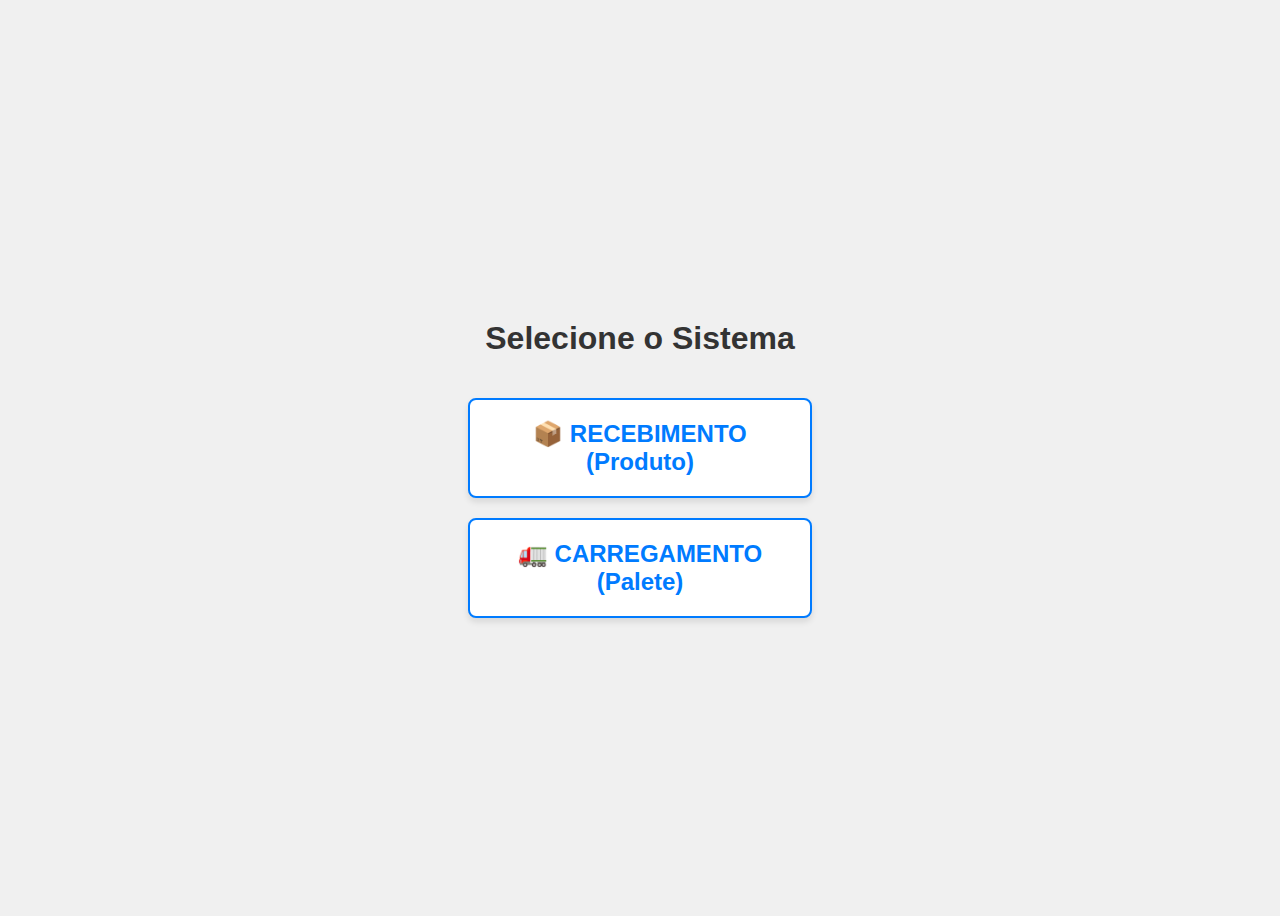
<file: index.html>
<!DOCTYPE html>
<html lang="pt-br">
<head>
    <meta charset="UTF-8">
    <meta name="viewport" content="width=device-width, initial-scale=1.0">
    <title>Central de Etiquetas</title>
    <style>
        body { font-family: sans-serif; display: flex; flex-direction: column; align-items: center; justify-content: center; height: 100vh; background: #f0f0f0; gap: 20px; }
        h1 { color: #333; }
        .menu-btn {
            display: block; width: 300px; padding: 20px; text-align: center;
            background: white; border: 2px solid #007bff; color: #007bff;
            text-decoration: none; font-size: 1.5rem; font-weight: bold; border-radius: 8px;
            transition: 0.2s; box-shadow: 0 4px 6px rgba(0,0,0,0.1);
        }
        .menu-btn:hover { background: #007bff; color: white; transform: translateY(-2px); }
    </style>
</head>
<body>
    <h1>Selecione o Sistema</h1>
    <a href="Recebimento/" class="menu-btn">📦 RECEBIMENTO (Produto)</a>
    <a href="Carregamento/" class="menu-btn">🚛 CARREGAMENTO (Palete)</a>
</body>
</html>
</file>
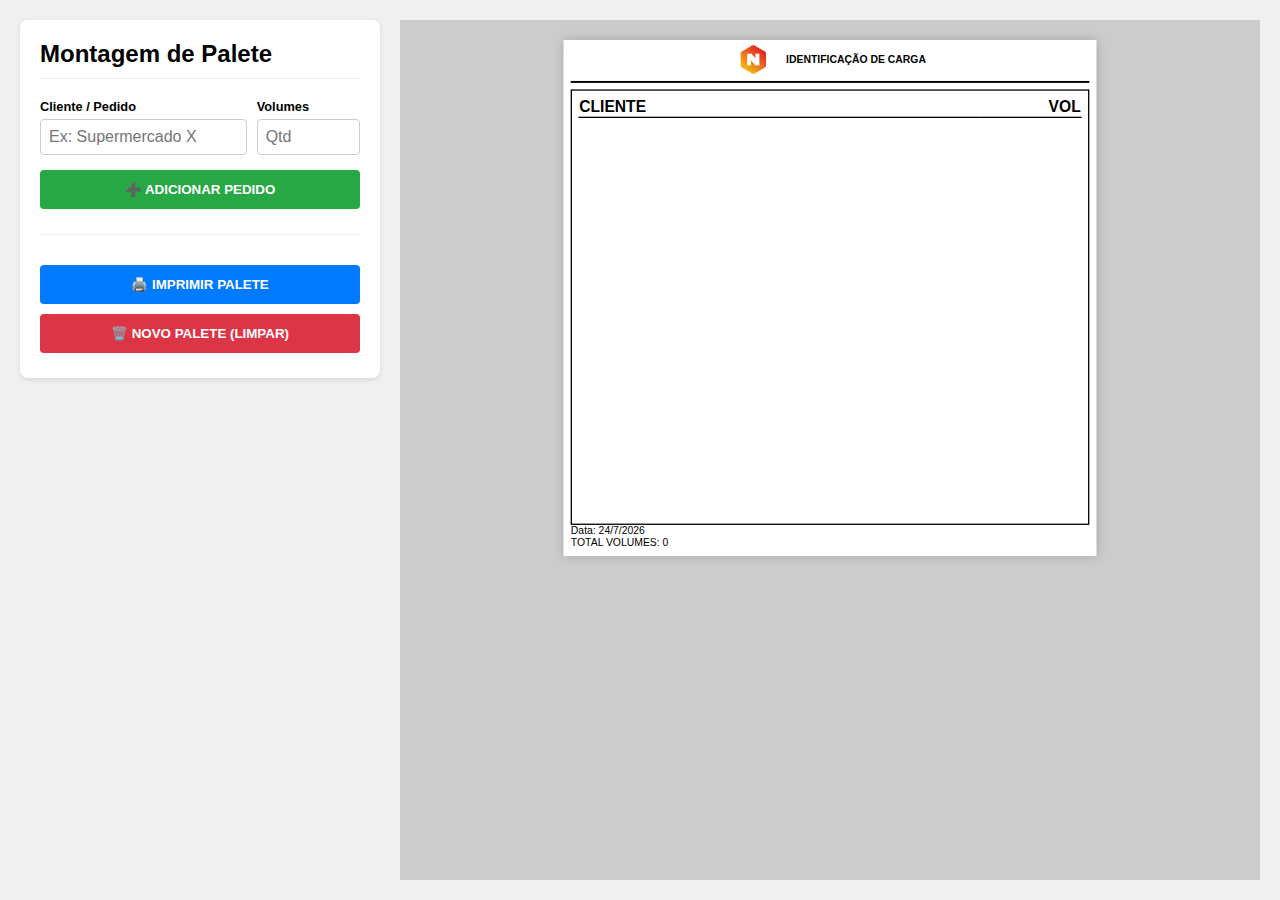
<file: Carregamento/index.html>
<!DOCTYPE html>
<html lang="pt-br">
<head>
    <meta charset="UTF-8">
    <meta name="viewport" content="width=device-width, initial-scale=1.0">
    <title>Etiqueta de Carregamento (Palete)</title>
    <link rel="stylesheet" href="styles_carregamento.css" />
    <!-- <style>
        /* --- ESTILOS GERAIS --- */
        body { font-family: sans-serif; display: flex; gap: 20px; padding: 20px; background: #f0f0f0; height: 100vh; margin: 0; box-sizing: border-box;}
        
        /* PAINEL DE CONTROLE */
        .controls { 
            background: white; padding: 20px; border-radius: 8px; 
            box-shadow: 0 2px 5px rgba(0,0,0,0.1); 
            width: 320px; min-width: 320px; flex-shrink: 0; height: fit-content; 
        }
        .controls h2 { margin-top: 0; border-bottom: 1px solid #eee; padding-bottom: 10px; }
        
        .input-row { display: flex; gap: 10px; margin-bottom: 15px; }
        .input-group { flex: 1; }
        .input-group.large { flex: 2; }
        
        .input-group label { display: block; font-size: 0.8rem; font-weight: bold; margin-bottom: 5px; }
        .input-group input { width: 100%; padding: 8px; box-sizing: border-box; border: 1px solid #ccc; border-radius: 4px; font-size: 1rem; }
        
        button { 
            border: none; padding: 12px; border-radius: 4px; cursor: pointer; font-weight: bold; width: 100%; margin-bottom: 5px; color: white;
        }
        .btn-add { background: #28a745; }
        .btn-add:hover { background: #218838; }
        
        .btn-print { background: #007bff; margin-top: 20px;}
        .btn-print:hover { background: #0056b3; }
        
        .btn-clear { background: #dc3545; margin-top: 5px; }
        .btn-clear:hover { background: #c82333; }

        /* LISTA DE PEDIDOS NO PAINEL (Feedback Visual) */
        .mini-list { margin-top: 20px; border-top: 1px solid #eee; padding-top: 10px; max-height: 200px; overflow-y: auto; }
        .mini-item { display: flex; justify-content: space-between; font-size: 0.9rem; padding: 5px 0; border-bottom: 1px dashed #eee; }
        .mini-item button { width: auto; padding: 2px 6px; font-size: 0.7rem; margin: 0; background: #999; }

        /* --- PREVIEW E IMPRESSÃO (A4 PAISAGEM) --- */
        .preview-area { 
            flex-grow: 1; background: #ccc; 
            display: flex; justify-content: center; align-items: flex-start; 
            overflow: auto; padding: 20px;
        }

        .etiqueta {
            background: white;
            width: 29.7cm; height: 21cm;
            padding: 15mm;
            box-sizing: border-box;
            display: flex; flex-direction: column;
            box-shadow: 0 0 15px rgba(0,0,0,0.2);
            
            /* Zoom para caber na tela */
            transform: scale(0.65); transform-origin: top center;
        }

        /* LAYOUT DA ETIQUETA */
        .header { 
            text-align: center; border-bottom: 3px solid #000; 
            padding-bottom: 10px; margin-bottom: 10px; display: flex; align-items: center; justify-content: center;
        }
        .header img { height: 60px; margin-right: 20px; }
        .header h1 { margin: 0; font-size: 2rem; text-transform: uppercase; }

        /* CONTAINER DA LISTA (Onde a mágica do resize acontece) */
        .lista-container {
            flex-grow: 1; /* Ocupa todo o espaço disponível */
            border: 2px solid #000;
            padding: 10px;
            overflow: hidden; /* Esconde se vazar (o JS vai impedir que vaze) */
            display: flex;
            flex-direction: column;
        }

        /* A TABELA DE PEDIDOS NA ETIQUETA */
        .pedidos-table { width: 100%; border-collapse: collapse; }
        .pedidos-table th { text-align: left; border-bottom: 2px solid #000; font-size: 1.5rem; }
        .pedidos-table td { border-bottom: 1px solid #ccc; padding: 5px 0; }
        
        /* Classes de fonte que serão ajustadas pelo JS */
        .row-cliente { font-weight: bold; font-size: 3rem; text-transform: uppercase; }
        .row-vol { font-weight: bold; font-size: 3rem; text-align: right; }

        /* RODAPÉ TOTALIZADOR */
        .footer { 
            margin-top: 10px; border-top: 3px solid #000; padding-top: 10px;
            display: flex; justify-content: space-between; align-items: center;
        }
        .total-box { font-size: 1.5rem; font-weight: bold; text-transform: uppercase; }
        .total-number { font-size: 3rem; font-weight: 900; margin-left: 10px; }

        /* --- IMPRESSÃO --- */
        @media print {
            body { background: white; margin: 0; padding: 0; height: 100vh; width: 100vw; overflow: hidden; }
            .controls, .preview-area { display: none; } /* Esconde painel e container cinza */
            
            .preview-area { display: block !important; padding: 0; margin: 0; } /* Mostra só o wrapper */
            
            .etiqueta {
                position: fixed; top: 0; left: 0; margin: 0;
                transform: none; box-shadow: none; border: none;
                width: 29.7cm; height: 21cm;
            }
        }
    </style> -->
</head>
<body>

    <div class="controls">
        <h2>Montagem de Palete</h2>
        
        <div class="input-row">
            <div class="input-group large">
                <label>Cliente / Pedido</label>
                <input type="text" id="inCliente" placeholder="Ex: Supermercado X" onkeypress="handleEnter(event)">
            </div>
            <div class="input-group">
                <label>Volumes</label>
                <input type="number" id="inQtd" placeholder="Qtd" onkeypress="handleEnter(event)">
            </div>
        </div>

        <button class="btn-add" onclick="adicionarPedido()">➕ ADICIONAR PEDIDO</button>
        
        <div class="mini-list" id="miniList">
            </div>

        <button class="btn-print" onclick="window.print()">🖨️ IMPRIMIR PALETE</button>
        <button class="btn-clear" onclick="limparTudo()">🗑️ NOVO PALETE (LIMPAR)</button>
    </div>

    <div class="preview-area">
        <div class="etiqueta" id="etiquetaA4">
            
            <div class="header">
                <img src="../Recebimento/logo.png" alt="Logo">
                <h1>Identificação de Carga</h1>
            </div>

            <div class="lista-container" id="listaContainer">
                <table class="pedidos-table" id="tabelaPedidos">
                    <thead>
                        <tr>
                            <th style="width: 80%">CLIENTE</th>
                            <th style="width: 20%; text-align: right;">VOL</th>
                        </tr>
                    </thead>
                    <tbody id="tabelaBody">
                        </tbody>
                </table>
            </div>

            <div class="footer">
                <div class="total-box">Data: <span id="dataHoje"></span></div>
                <div class="total-box">
                    TOTAL VOLUMES: <span class="total-number" id="totalVol">0</span>
                </div>
            </div>

        </div>
    </div>
    <script src="script.js"></script>

    <!-- <script>
        let pedidos = [];

        // Inicializa data
        const hoje = new Date();
        document.getElementById('dataHoje').innerText = `${hoje.getDate()}/${hoje.getMonth()+1}/${hoje.getFullYear()}`;

        function handleEnter(e) {
            if (e.key === 'Enter') adicionarPedido();
        }

        function adicionarPedido() {
            const cliente = document.getElementById('inCliente').value.toUpperCase();
            const qtd = parseInt(document.getElementById('inQtd').value);

            if (!cliente || !qtd) {
                alert("Preencha o cliente e a quantidade!");
                return;
            }

            // Adiciona ao array
            pedidos.push({ cliente, qtd });

            // Limpa inputs e foca no cliente para o próximo
            document.getElementById('inCliente').value = "";
            document.getElementById('inQtd').value = "";
            document.getElementById('inCliente').focus();

            renderizar();
        }

        function renderizar() {
            const tbody = document.getElementById('tabelaBody');
            const miniList = document.getElementById('miniList');
            const totalEl = document.getElementById('totalVol');
            
            tbody.innerHTML = "";
            miniList.innerHTML = "";
            let total = 0;

            // Renderiza na Etiqueta (Tabela)
            pedidos.forEach((p, index) => {
                total += p.qtd;
                
                // Linha na Etiqueta
                const tr = document.createElement('tr');
                tr.innerHTML = `
                    <td class="row-cliente">${p.cliente}</td>
                    <td class="row-vol">${p.qtd}</td>
                `;
                tbody.appendChild(tr);

                // Linha no Painel (Mini lista com botão de remover)
                const miniItem = document.createElement('div');
                miniItem.className = 'mini-item';
                miniItem.innerHTML = `
                    <span>${p.cliente} (${p.qtd})</span>
                    <button onclick="removerPedido(${index})">X</button>
                `;
                miniList.appendChild(miniItem);
            });

            totalEl.innerText = total;

            // --- LÓGICA DE AUTO-RESIZE ---
            ajustarFonte();
        }

        function removerPedido(index) {
            pedidos.splice(index, 1);
            renderizar();
        }

        function limparTudo() {
            if(confirm("Tem certeza que quer limpar toda a lista?")) {
                pedidos = [];
                renderizar();
            }
        }

        // Função Mágica: Ajusta o tamanho da fonte para caber no container
        function ajustarFonte() {
            const container = document.getElementById('listaContainer');
            const table = document.getElementById('tabelaPedidos');
            const linhasCliente = document.querySelectorAll('.row-cliente');
            const linhasVol = document.querySelectorAll('.row-vol');
            
            // 1. Reseta para um tamanho grande inicial
            let fontSize = 4.0; // Começa com 4rem
            aplicarFonte(fontSize);

            // 2. Enquanto a tabela for maior que o container, diminui a fonte
            // container.clientHeight = altura disponível
            // table.scrollHeight = altura que o conteúdo quer ocupar
            while (table.scrollHeight > container.clientHeight && fontSize > 0.5) {
                fontSize -= 0.1; // Diminui de 0.1 em 0.1
                aplicarFonte(fontSize);
            }
        }

        function aplicarFonte(size) {
            const linhasCliente = document.querySelectorAll('.row-cliente');
            const linhasVol = document.querySelectorAll('.row-vol');
            
            linhasCliente.forEach(el => el.style.fontSize = size + "rem");
            linhasVol.forEach(el => el.style.fontSize = size + "rem");
        }
    </script> -->
</body>
</html>
</file>
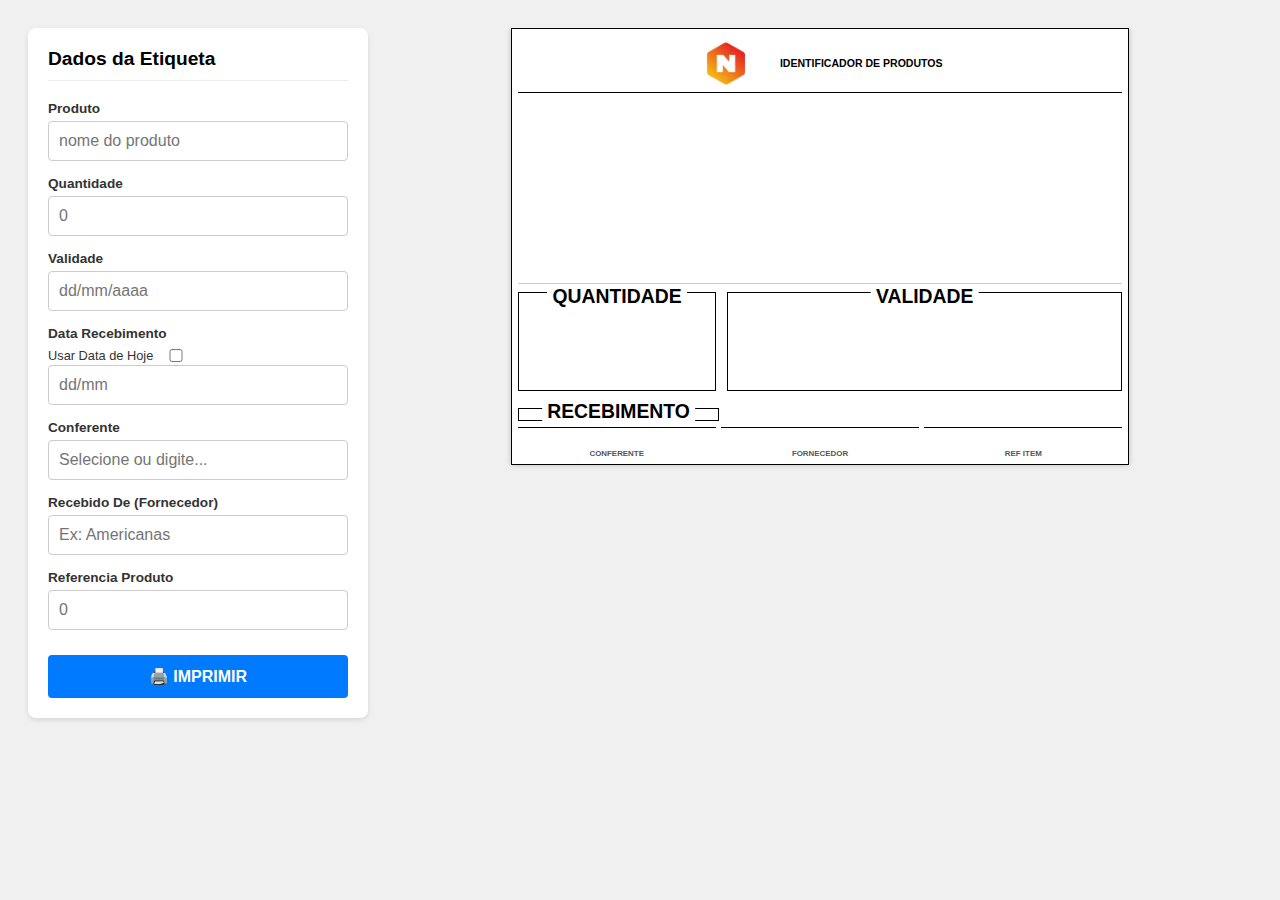
<file: Recebimento/index.html>
<!DOCTYPE html>
<html lang="pt-br">

<head>
  <meta charset="UTF-8">
  <meta name="viewport" content="width=device-width, initial-scale=1.0">
  <title>Gerador de Identificador de Produto</title>
  <link rel="stylesheet" href="styles_recebimento.css" />
</head>

<body>

  <div class="controls">
    <h2>Dados da Etiqueta</h2>

    <div class="input-group">
      <label>Produto</label>
      <input type="text" id="inProd" placeholder="nome do produto" oninput="updateLabel()">
    </div>

    <div class="input-group">
      <label>Quantidade</label>
      <input type="number" id="inQtd" placeholder="0" oninput="updateLabel()">
    </div>

    <div class="input-group">
      <label>Validade</label>
      <input type="text" id="inVal" maxlength="10" oninput="mascaraData(this); updateLabel()" placeholder="dd/mm/aaaa">
    </div>

    <div class="input-group">
      <label>Data Recebimento</label>
      <div class="checkbox-group">
        <label for="chkHoje">Usar Data de Hoje</label>
        <input type="checkbox" id="chkHoje" onchange="toggleDateMode()">
      </div>
      <input type="text" id="inRec" placeholder="dd/mm" oninput="updateLabel()">
    </div>

    <!-- teste nova implementação para campo de conferente -->

    <div class="input-group">
      <label>Conferente</label>
      <input type="text" id="inConf" list="listaConferentes" oninput="updateLabel()"
        placeholder="Selecione ou digite...">

      <datalist id="listaConferentes">
        <option value="JEFFERSON">
        <option value="EDVAN">
        <option value="LUCAS MARTINS">
        <option value="ALBANO">
      </datalist>
    </div>

    <div class="input-group">
      <label>Recebido De (Fornecedor)</label>
      <input type="text" id="inForn" placeholder="Ex: Americanas" oninput="updateLabel()">
    </div>

    <div class="input-group">
      <label>Referencia Produto</label>
      <input type="text" id="inRefItem" placeholder="0" oninput="updateLabel()">
    </div>

    <button onclick="window.print()">🖨️ IMPRIMIR</button>
  </div>

  <div class="preview-area">
    <div class="etiqueta">

      <div class="header">
        <img src="logo.png" alt="Logo">
        <div class="header-text">
          <h1>Identificador de Produtos</h1>
        </div>
      </div>

      <div class="produto-nome" id="outProd"></div>

      <div class="qtd-val">
        <div class="box" style="flex: 1;">
          <label>Quantidade</label>
          <div class="valor-gigante" id="outQtd"></div>
        </div>
        <div class="box" style="flex: 2;">
          <label>Validade</label>
          <div class="valor-gigante" id="outVal"></div>
        </div>
      </div>

      <div style="display: flex; gap: 10px; margin-top: 5px; margin-bottom: 12px;">
        <div class="box" style="width: 33%;">
          <label>Recebimento</label>
          <div class="valor-medio" id="outRec"></div>
        </div>
        <div style="flex-grow: 1;"></div>
      </div>

      <div class="footer">
        <div class="footer-item">
          <span id="outConf"></span>
          <label>Conferente</label>
        </div>
        <div class="footer-item">
          <span id="outForn"></span>
          <label>Fornecedor</label>
        </div>
        <div class="footer-item">
          <span id="outRefItem"></span>
          <label>Ref Item</label>
        </div>
      </div>

    </div>
  </div>
  <script src="script.js"></script>
</body>

</html>
</file>
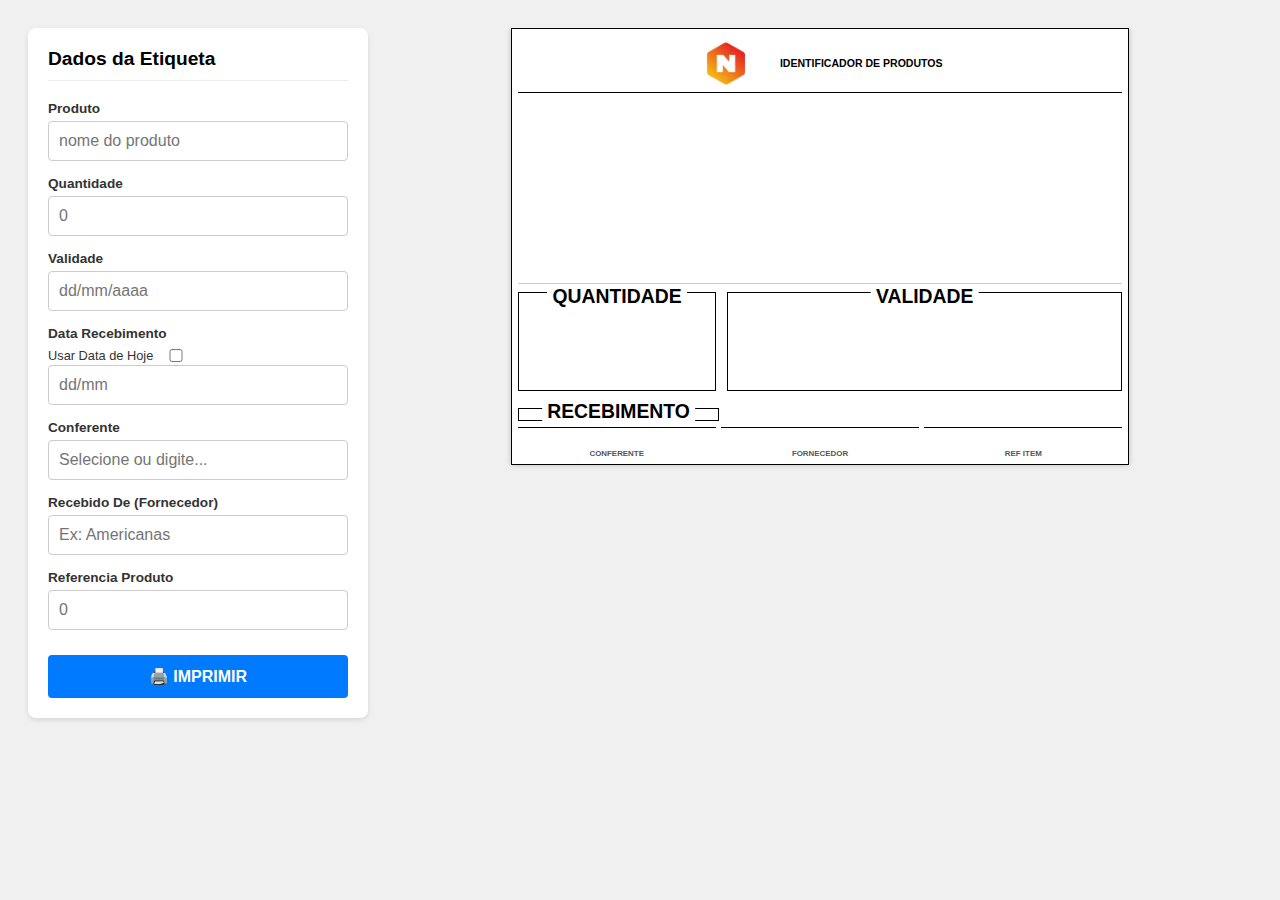
<file: Recebimento/recebimento.html>
<!DOCTYPE html>
<html lang="pt-br">

<head>
  <meta charset="UTF-8">
  <meta name="viewport" content="width=device-width, initial-scale=1.0">
  <title>Gerador de Identificador de Produto</title>
  <link rel="stylesheet" href="styles_recebimento.css" />
</head>

<body>

  <div class="controls">
    <h2>Dados da Etiqueta</h2>

    <div class="input-group">
      <label>Produto</label>
      <input type="text" id="inProd" placeholder="nome do produto" oninput="updateLabel()">
    </div>

    <div class="input-group">
      <label>Quantidade</label>
      <input type="number" id="inQtd" placeholder="0" oninput="updateLabel()">
    </div>

    <div class="input-group">
      <label>Validade</label>
      <input type="text" id="inVal" maxlength="10" oninput="mascaraData(this); updateLabel()" placeholder="dd/mm/aaaa">
    </div>

    <div class="input-group">
      <label>Data Recebimento</label>
      <div class="checkbox-group">
        <label for="chkHoje">Usar Data de Hoje</label>
        <input type="checkbox" id="chkHoje" onchange="toggleDateMode()">
      </div>
      <input type="text" id="inRec" placeholder="dd/mm" oninput="updateLabel()">
    </div>

    <!-- teste nova implementação para campo de conferente -->

    <div class="input-group">
      <label>Conferente</label>
      <input type="text" id="inConf" list="listaConferentes" oninput="updateLabel()"
        placeholder="Selecione ou digite...">

      <datalist id="listaConferentes">
        <option value="EDVAN">
        <option value="LUCAS MARTINS">
        <option value="ALBANO">
      </datalist>
    </div>

    <div class="input-group">
      <label>Recebido De (Fornecedor)</label>
      <input type="text" id="inForn" placeholder="Ex: Americanas" oninput="updateLabel()">
    </div>

    <div class="input-group">
      <label>Referencia Produto</label>
      <input type="text" id="inRefItem" placeholder="0" oninput="updateLabel()">
    </div>

    <button onclick="window.print()">🖨️ IMPRIMIR</button>
  </div>

  <div class="preview-area">
    <div class="etiqueta">

      <div class="header">
        <img src="logo.png" alt="Logo">
        <div class="header-text">
          <h1>Identificador de Produtos</h1>
        </div>
      </div>

      <div class="produto-nome" id="outProd"></div>

      <div class="qtd-val">
        <div class="box" style="flex: 1;">
          <label>Quantidade</label>
          <div class="valor-gigante" id="outQtd"></div>
        </div>
        <div class="box" style="flex: 2;">
          <label>Validade</label>
          <div class="valor-gigante" id="outVal"></div>
        </div>
      </div>

      <div style="display: flex; gap: 10px; margin-top: 5px; margin-bottom: 12px;">
        <div class="box" style="width: 33%;">
          <label>Recebimento</label>
          <div class="valor-medio" id="outRec"></div>
        </div>
        <div style="flex-grow: 1;"></div>
      </div>

      <div class="footer">
        <div class="footer-item">
          <span id="outConf"></span>
          <label>Conferente</label>
        </div>
        <div class="footer-item">
          <span id="outForn"></span>
          <label>Fornecedor</label>
        </div>
        <div class="footer-item">
          <span id="outRefItem"></span>
          <label>Ref Item</label>
        </div>
      </div>

    </div>
  </div>
  <script src="script.js"></script>
</body>

</html>
</file>
<file: Carregamento/styles_carregamento.css>
/* --- ESTILOS GERAIS --- */
body {
  font-family: sans-serif;
  display: flex;
  gap: 20px;
  padding: 20px;
  background: #f0f0f0;
  height: 100vh;
  margin: 0;
  box-sizing: border-box;
}

/* PAINEL DE CONTROLE */
.controls {
  background: white;
  padding: 20px;
  border-radius: 8px;
  box-shadow: 0 2px 5px rgba(0, 0, 0, 0.1);
  width: 320px;
  min-width: 320px;
  flex-shrink: 0;
  height: fit-content;
}

.controls h2 {
  margin-top: 0;
  border-bottom: 1px solid #eee;
  padding-bottom: 10px;
}

.input-row {
  display: flex;
  gap: 10px;
  margin-bottom: 15px;
}

.input-group {
  flex: 1;
}

.input-group.large {
  flex: 2;
}

.input-group label {
  display: block;
  font-size: 0.8rem;
  font-weight: bold;
  margin-bottom: 5px;
}

.input-group input {
  width: 100%;
  padding: 8px;
  box-sizing: border-box;
  border: 1px solid #ccc;
  border-radius: 4px;
  font-size: 1rem;
}

button {
  border: none;
  padding: 12px;
  border-radius: 4px;
  cursor: pointer;
  font-weight: bold;
  width: 100%;
  margin-bottom: 5px;
  color: white;
}

.btn-add {
  background: #28a745;
}

.btn-add:hover {
  background: #218838;
}

.btn-print {
  background: #007bff;
  margin-top: 20px;
}

.btn-print:hover {
  background: #0056b3;
}

.btn-clear {
  background: #dc3545;
  margin-top: 5px;
}

.btn-clear:hover {
  background: #c82333;
}

/* LISTA DE PEDIDOS NO PAINEL (Feedback Visual) */
.mini-list {
  margin-top: 20px;
  border-top: 1px solid #eee;
  padding-top: 10px;
  max-height: 200px;
  overflow-y: auto;
}

.mini-item {
  display: flex;
  justify-content: space-between;
  font-size: 0.9rem;
  padding: 5px 0;
  border-bottom: 1px dashed #eee;
}

.mini-item button {
  width: auto;
  padding: 2px 6px;
  font-size: 0.7rem;
  margin: 0;
  background: #999;
}

/* --- PREVIEW E IMPRESSÃO (A4 PAISAGEM) --- */
.preview-area {
  flex-grow: 1;
  background: #ccc;
  display: flex;
  justify-content: center;
  align-items: flex-start;
  overflow: auto;
  padding: 20px;
}

.etiqueta {
  background: white;
  width: 29.7cm;
  height: 21cm;
  padding: 3mm;
  padding-top: 0;
  box-sizing: border-box;
  display: flex;
  flex-direction: column;
  box-shadow: 0 0 15px rgba(0, 0, 0, 0.2);

  /* Zoom para caber na tela */
  transform: scale(0.65);
  transform-origin: top center;
}

/* LAYOUT DA ETIQUETA */
.header {
  text-align: center;
  border-bottom: 3px solid #000;
  margin-bottom: 10px;
  display: flex;
  align-items: center;
  justify-content: center;
  padding-bottom: 3px;
}

.header img {
  height: 60px;
  margin-right: 20px;
}

.header h1 {
  margin: 0;
  font-size: 1rem;
  text-transform: uppercase;
}

/* CONTAINER DA LISTA (Onde a mágica do resize acontece) */
.lista-container {
  flex-grow: 1;
  /* Ocupa todo o espaço disponível */
  border: 2px solid #000;
  padding: 10px;
  overflow: hidden;
  /* Esconde se vazar (o JS vai impedir que vaze) */
  display: flex;
  flex-direction: column;
}

/* A TABELA DE PEDIDOS NA ETIQUETA */
.pedidos-table {
  width: 100%;
  border-collapse: collapse;
}

.pedidos-table th {
  text-align: left;
  border-bottom: 2px solid #000;
  font-size: 1.5rem;
}

.pedidos-table td {
  border-bottom: 1px solid #ccc;
  padding: 5px 0;
}

/* Classes de fonte que serão ajustadas pelo JS */
.row-cliente {
  font-weight: bold;
  font-size: 3rem;
  text-transform: uppercase;
}

.row-vol {
  font-weight: bold;
  font-size: 3rem;
  text-align: right;
}

/* RODAPÉ TOTALIZADOR */
/* usar caso queira voltar a utilizar totalizador */

.footer {
  margin-top: 0px;
  padding-top: 0px;
  /*border-top: 3px solid #000; 
  display: flex;
  justify-content: space-between;
  align-items: center;*/
}

/* .total-box {
  font-size: 1.5rem;
  font-weight: bold;
  text-transform: uppercase;
}


.total-number {
  font-size: 2.5rem;
  font-weight: 900;
  margin-left: 10px;
} */

/* --- IMPRESSÃO --- */
@media print {
  body {
    background: white;
    margin: 0;
    padding: 0;
    height: 100vh;
    width: 100vw;
    overflow: hidden;
  }

  .controls,
  .preview-area {
    display: none;
  }

  /* Esconde painel e container cinza */

  .preview-area {
    display: block !important;
    padding: 0;
    margin: 0;
  }

  /* Mostra só o wrapper */

  .etiqueta {
    position: fixed;
    top: 0;
    left: 0;
    margin: 0;
    transform: none;
    box-shadow: none;
    border: none;
    width: 29.7cm;
    height: 21cm;
  }
}
</file>
<file: Recebimento/styles_recebimento.css>
body {
  font-family: sans-serif;
  display: flex;
  gap: 20px;
  padding: 20px;
  background: #f0f0f0;
}

.controls {
  background: white;
  padding: 20px;
  border-radius: 8px;
  box-shadow: 0 2px 5px rgba(0, 0, 0, 0.1);
  width: 300px;
  min-width: 300px;
  height: fit-content;
}

.controls h2 {
  margin-top: 0;
  font-size: 1.2rem;
  margin-bottom: 20px;
  border-bottom: 1px solid #eee;
  padding-bottom: 10px;
}

.input-group {
  margin-bottom: 15px;
}

.input-group label {
  display: block;
  font-size: 0.85em;
  margin-bottom: 5px;
  font-weight: bold;
  color: #333;
}

.input-group input,
.input-group select {
  width: 100%;
  padding: 10px;
  box-sizing: border-box;
  border: 1px solid #ccc;
  border-radius: 4px;
  font-size: 1rem;
}

.input-group input:disabled {
  background-color: #e9ecef;
  color: #6c757d;
  cursor: not-allowed;
}

.checkbox-group {
  display: flex;
  align-items: center;
  gap: 1px;
  justify-content: flex-start;
}

.checkbox-group label {
  margin: 0;
  font-weight: normal;
  cursor: pointer;
  font-size: 0.80em;
  font-weight: lighter;
  color: #333;
}

.checkbox-group input {
  flex: 1;
  cursor: pointer;
  max-width: 12%;
}

button {
  background: #007bff;
  color: white;
  border: none;
  padding: 12px 20px;
  border-radius: 4px;
  cursor: pointer;
  font-size: 16px;
  width: 100%;
  margin-top: 10px;
  font-weight: bold;
}

button:hover {
  background: #0056b3;
}

/* --- VISUALIZAÇÃO TELA --- */
.preview-area {
  flex-grow: 1;
  display: flex;
  justify-content: center;
  align-items: flex-start;
  
  overflow: auto;
  /* Se a tela for minuscula, cria rolagem */

  zoom: 0.55;
  /* Ajuste esse valor (0.5 a 0.7) até caber no seu monitor */
}

/* --- ETIQUETA (TAMANHO A4 REAL) --- */
.etiqueta {
  width: 29.7cm;
  height: 21cm;
  background: white;
  border: 1px solid #000;
  padding: 10px;
  box-sizing: border-box;
  display: flex;
  flex-direction: column;
  box-shadow: 0 0 10px rgba(0, 0, 0, 0.2);
}

.header {
  display: flex;
  align-items: center;
  justify-content: center;
  border-bottom: 2px solid #000;
  margin-bottom: 15px;
  text-align: center;
}

.header img {
  height: 105px;
  margin-right: 45px;
}

.header-text h1 {
  margin: 0;
  font-size: 1.2rem;
  text-transform: uppercase;
}

.header-text p {
  margin: 0;
  font-size: 1.2rem;
}

.produto-nome {
  text-align: center;
  font-size: 6rem;
  font-weight: bold;
  line-height: 1.1;
  margin-bottom: 15px;
  border-bottom: 2px solid #ccc;
  flex-grow: 1;
  text-transform: uppercase;
  display: flex;
  align-items: center;
  justify-content: center;
  word-break: break-word;
}

.box {
  border: 3px solid #000;
  text-align: center;
  position: relative;
  background: white;
}

.box label {
  position: absolute;
  top: -15px;
  left: 50%;
  transform: translateX(-50%);
  font-size: 2.2rem;
  background: white;
  padding: 0 10px;
  text-transform: uppercase;
  font-weight: bold;
  white-space: nowrap;
}

.qtd-val {
  display: flex;
  gap: 20px;
  margin-bottom: 25px;
  height: 180px;
}

.valor-gigante {
  font-size: 7.5rem;
  font-weight: bold;
  line-height: 1;
  display: flex;
  align-items: center;
  justify-content: center;
  height: 100%;
}

.valor-medio {
  font-size: 3.75rem;
  font-weight: bold;
  margin: 10px 0;
  display: flex;
  align-items: center;
  justify-content: center;
  height: 100%;
}

.area-recebimento {
  display: flex;
  gap: 10px;
  margin-top: 5px;
  height: 120px;
}

/* Rodapé */
.footer {
  display: flex;
  justify-content: space-between;
  margin-top: auto;
  font-size: 1.35rem;
  text-transform: uppercase;
  gap: 10px;
}

.footer-item {
  border-top: 2px solid #000;
  padding-top: 5px;
  width: 100%;
  text-align: center;
  display: flex;
  flex-direction: column;
  justify-content: flex-end;
}

.footer-item span {
  display: block;
  font-weight: bold;
  font-size: 1.6rem;
  min-height: 1.2em;
}

.footer-item label {
  font-size: 0.9rem;
  color: #555;
  margin-top: 2px;
  font-weight: bold;
}

/* --- IMPRESSÃO BRICKADA --- */
@page {
  size: A4 landscape;
  margin: 0;
}

@media print {
  body {
    margin: 0;
    padding: 0;
    background: white;
    width: 100vw;
    height: 100vh;
    overflow: hidden;
  }

  .controls {
    display: none;
  }

  .preview-area {
    display: block;
    zoom: 1 !important;
    margin: 0;
    padding: 0;
    width: 100%;
    height: 100%;
  }

  .etiqueta {
    width: 100vw;
    height: 100vh;
    transform: none !important;
    border: none;
    transform: none;
    /* Remove o zoom out da tela */
    padding: 8mm;
    /*Margem de segurança */
    box-shadow: none;
    position: fixed;
    top: 0;
    left: 0;
  }
}
</file>
